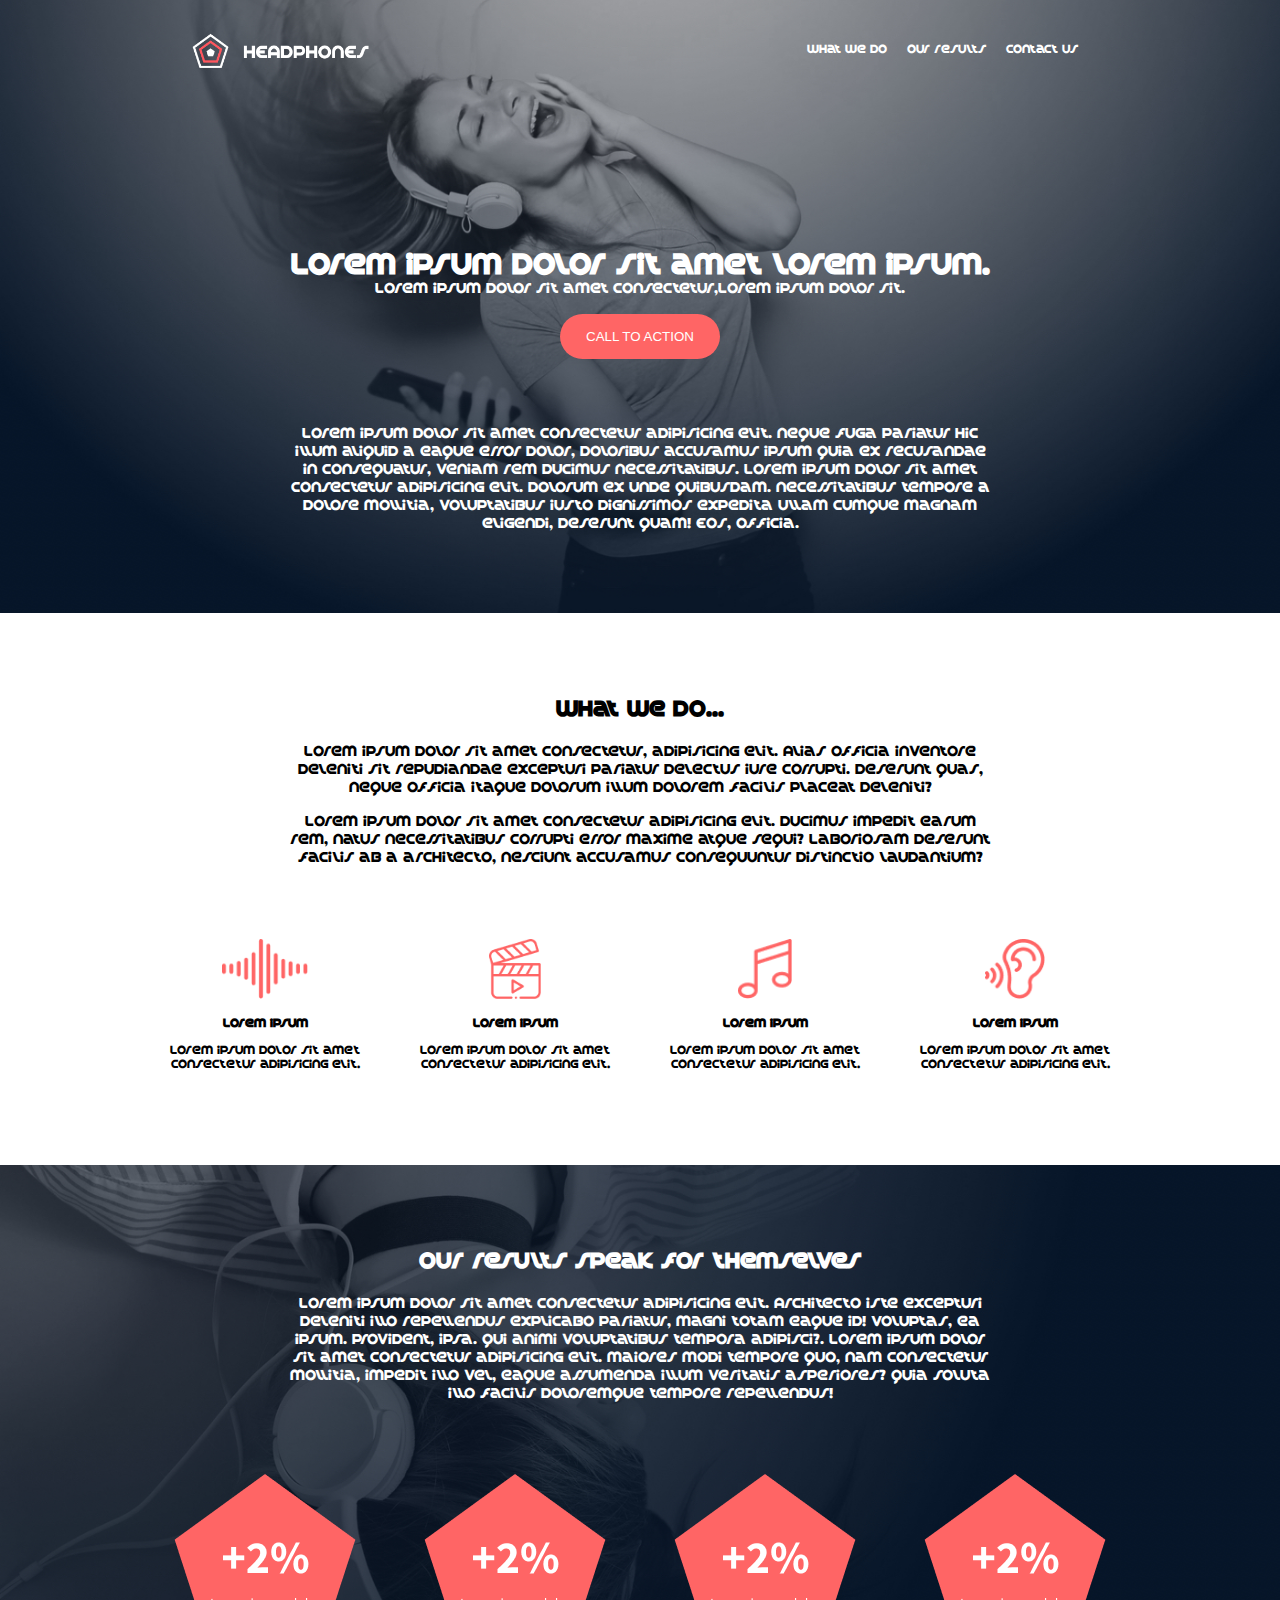
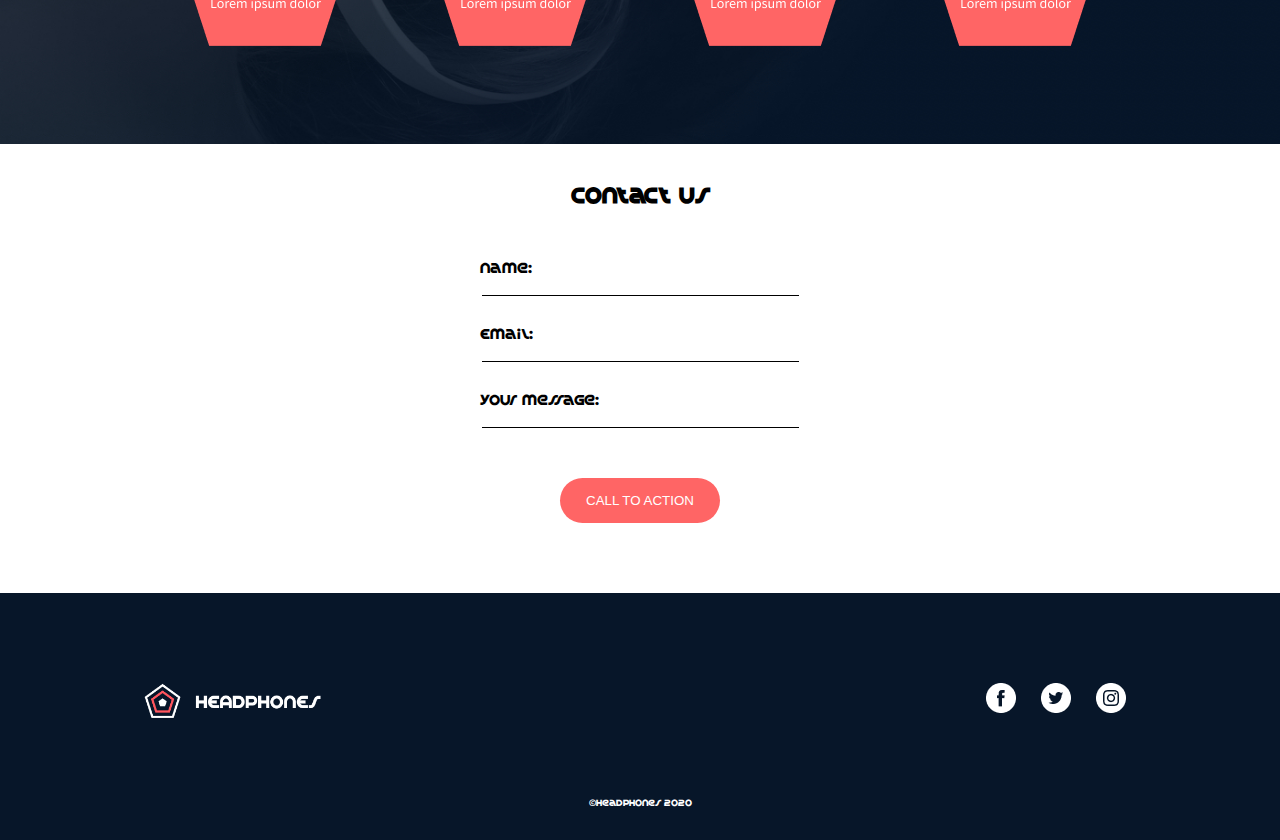
<file: headphones/index.html>
<!DOCTYPE html>
<html lang="en">
<head>
  <meta charset="UTF-8">
  <meta name="viewport" content="width=device-width, initial-scale=1.0">
  <title>Document</title>
  <link rel="stylesheet" href="styles.css">
</head>
<body>
  <header>
    <nav>
      <div class="hamburger active clicked">
        <span class="line line1"></span>
        <span class="line line2"></span>
        <span class="line line3"></span>
      </div>
      <img class="logo" src="./images/logo_headphones.png" alt="logo">
      <ul class="unactive">
        <li><a href="#section1">what we do</a></li>
        <li><a href="#section2">our results</a></li>
        <li><a href="#section3">contact us</a></li>
      </ul>
    </nav>
    <div class="content-1">
      <h1>Lorem ipsum dolor sit amet lorem ipsum.</h1>
      <p>Lorem ipsum dolor sit amet consectetur,Lorem ipsum dolor sit.</p>

      <button class="button">CALL TO ACTION</button>

      <p>Lorem ipsum dolor sit amet consectetur adipisicing elit. Neque fuga pariatur hic illum aliquid a eaque error dolor, doloribus accusamus ipsum quia ex recusandae in consequatur, veniam rem ducimus necessitatibus. Lorem ipsum dolor sit amet consectetur adipisicing elit. Dolorum ex unde quibusdam. Necessitatibus tempore a dolore mollitia, voluptatibus iusto dignissimos expedita ullam cumque magnam eligendi, deserunt quam! Eos, officia.</p>
    </div>
  </header>
  <main>
    <section id="section1">
      <div class="section1-div1">
        <h2>What we do...</h2>
        <p>Lorem ipsum dolor sit amet consectetur, adipisicing elit. Alias officia inventore deleniti sit repudiandae excepturi pariatur delectus iure corrupti. Deserunt quas, neque officia itaque dolorum illum dolorem facilis placeat deleniti?</p>
        <p>Lorem ipsum dolor sit amet consectetur adipisicing elit. Ducimus impedit earum rem, natus necessitatibus corrupti error maxime atque sequi? Laboriosam deserunt facilis ab a architecto, nesciunt accusamus consequuntur distinctio laudantium?</p>
      </div>
      <div class="section1-div2">
        <div class="sample">
          <img class="icons-1" src="./images/sound-frecuency.png" alt="media-1">
          <h3>Lorem ipsum</h3>
          <p>Lorem ipsum dolor sit amet consectetur adipisicing elit.</p>
        </div>
        <div class="sample">
          <img class="icons-1" src="./images/video.png" alt="media-2">
          <h3>Lorem ipsum</h3>
          <p>Lorem ipsum dolor sit amet consectetur adipisicing elit.</p>
        </div>
        <div class="sample">
          <img class="icons-1" src="./images/music.png" alt="media-3">
          <h3>Lorem ipsum</h3>
          <p>Lorem ipsum dolor sit amet consectetur adipisicing elit.</p>
        </div>
        <div class="sample">
          <img class="icons-1" src="./images/hearing.png" alt="media-4">
          <h3>Lorem ipsum</h3>
          <p>Lorem ipsum dolor sit amet consectetur adipisicing elit.</p>
        </div>
      </div>
    </section>

    <section id="section2">
      <div class="section2-div1">
        <h2>our results speak for themselves</h2>
        <p>Lorem ipsum dolor sit amet consectetur adipisicing elit. Architecto iste excepturi deleniti illo repellendus explicabo pariatur, magni totam eaque id! Voluptas, ea ipsum. Provident, ipsa. Qui animi voluptatibus tempora adipisci?. Lorem ipsum dolor sit amet consectetur adipisicing elit. Maiores modi tempore quo, nam consectetur mollitia, impedit illo vel, eaque assumenda illum veritatis asperiores? Quia soluta illo facilis doloremque tempore repellendus!</p>
      </div>
      <div class="section2-div2">
        <img src="./images/dot_1.png" alt="stat 1">
        <img src="./images/dot_1.png" alt="stat 2">
        <img src="./images/dot_1.png" alt="stat 3">
        <img src="./images/dot_1.png" alt="stat 4">
      </div>
    </section>

    <section id="section3">
      <h2>Contact us</h2>
      <form>
        <label for="name">Name:</label>
        <input id="name" type="text" name="name" size="37">

        <label for="email">Email:</label>
        <input id="email" type="email" name="email" size="37">

        <label for="message">Your message:</label>
        <input id="message" type="text" name="message" size="37">

        <button class="button">CALL TO ACTION</button>
      </form>
    </section>
  </main>
  <footer>
    <div class="section4">
      <img class="logo2" src="./images/logo_headphones.png" alt="logo">
      <div>
        <img class="icons-2" src="./images/Facebook_White.png" alt="facebook icon">
        <img class="icons-2" src="./images/twitter.png" alt="twitter icon">
        <img class="icons-2" src="./images/instagram.png" alt="instagram icon">
      </div>
    </div>
    <p class="section4-p">&copy;headphones 2020</p>
  </footer>
  <script src="script.js"></script>
</body>
</html>
</file>
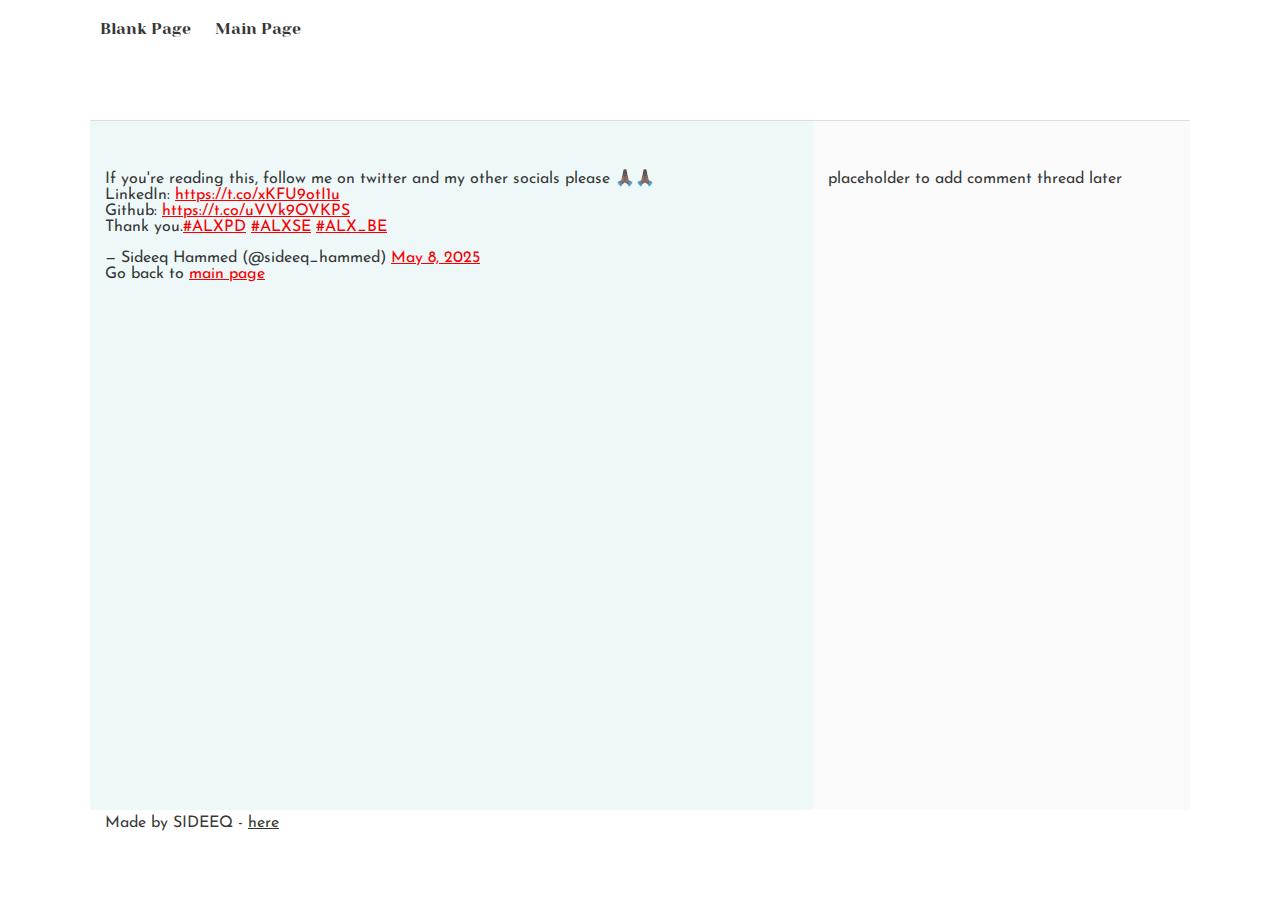
<file: tweets.html>
<!DOCTYPE html>
<html lang="en">
  <head>
    <meta charset="UTF-8">
    <title>Basic HTML file</title>
    <link rel="stylesheet" href="styles.css">
    <link rel="stylesheet" href="base.css">
  </head>
  <body>
    <header>
      <ul>
        <li><a href="./base_index.html">Blank Page</a></li>
        <li><a href="./index.html">Main Page</a></li>
      </ul>
    </header>
    <main>
      <article>
        <blockquote class="twitter-tweet"><p lang="en" dir="ltr">If you&#39;re reading this, follow me on twitter and my other socials please 🙏🏿🙏🏿<br>LinkedIn: <a href="https://t.co/xKFU9otI1u">https://t.co/xKFU9otI1u</a><br>Github: <a href="https://t.co/uVVk9OVKPS">https://t.co/uVVk9OVKPS</a><br>Thank you.<a href="https://twitter.com/hashtag/ALXPD?src=hash&amp;ref_src=twsrc%5Etfw">#ALXPD</a> <a href="https://twitter.com/hashtag/ALXSE?src=hash&amp;ref_src=twsrc%5Etfw">#ALXSE</a> <a href="https://twitter.com/hashtag/ALX_BE?src=hash&amp;ref_src=twsrc%5Etfw">#ALX_BE</a></p>&mdash; Sideeq Hammed (@sideeq_hammed) <a href="https://twitter.com/sideeq_hammed/status/1920486573025431602?ref_src=twsrc%5Etfw">May 8, 2025</a></blockquote> <script async src="https://platform.twitter.com/widgets.js" charset="utf-8"></script> 
        <p>Go back to <a href="./index.html">main page</a></p>
      </article>
      <aside>placeholder to add comment thread later</aside>
    </main>
    <footer>Made by SIDEEQ - <a href="https://x.com/sideeq_hammed" target="_blank">here</a></footer>
  </body>
</html>
</file>
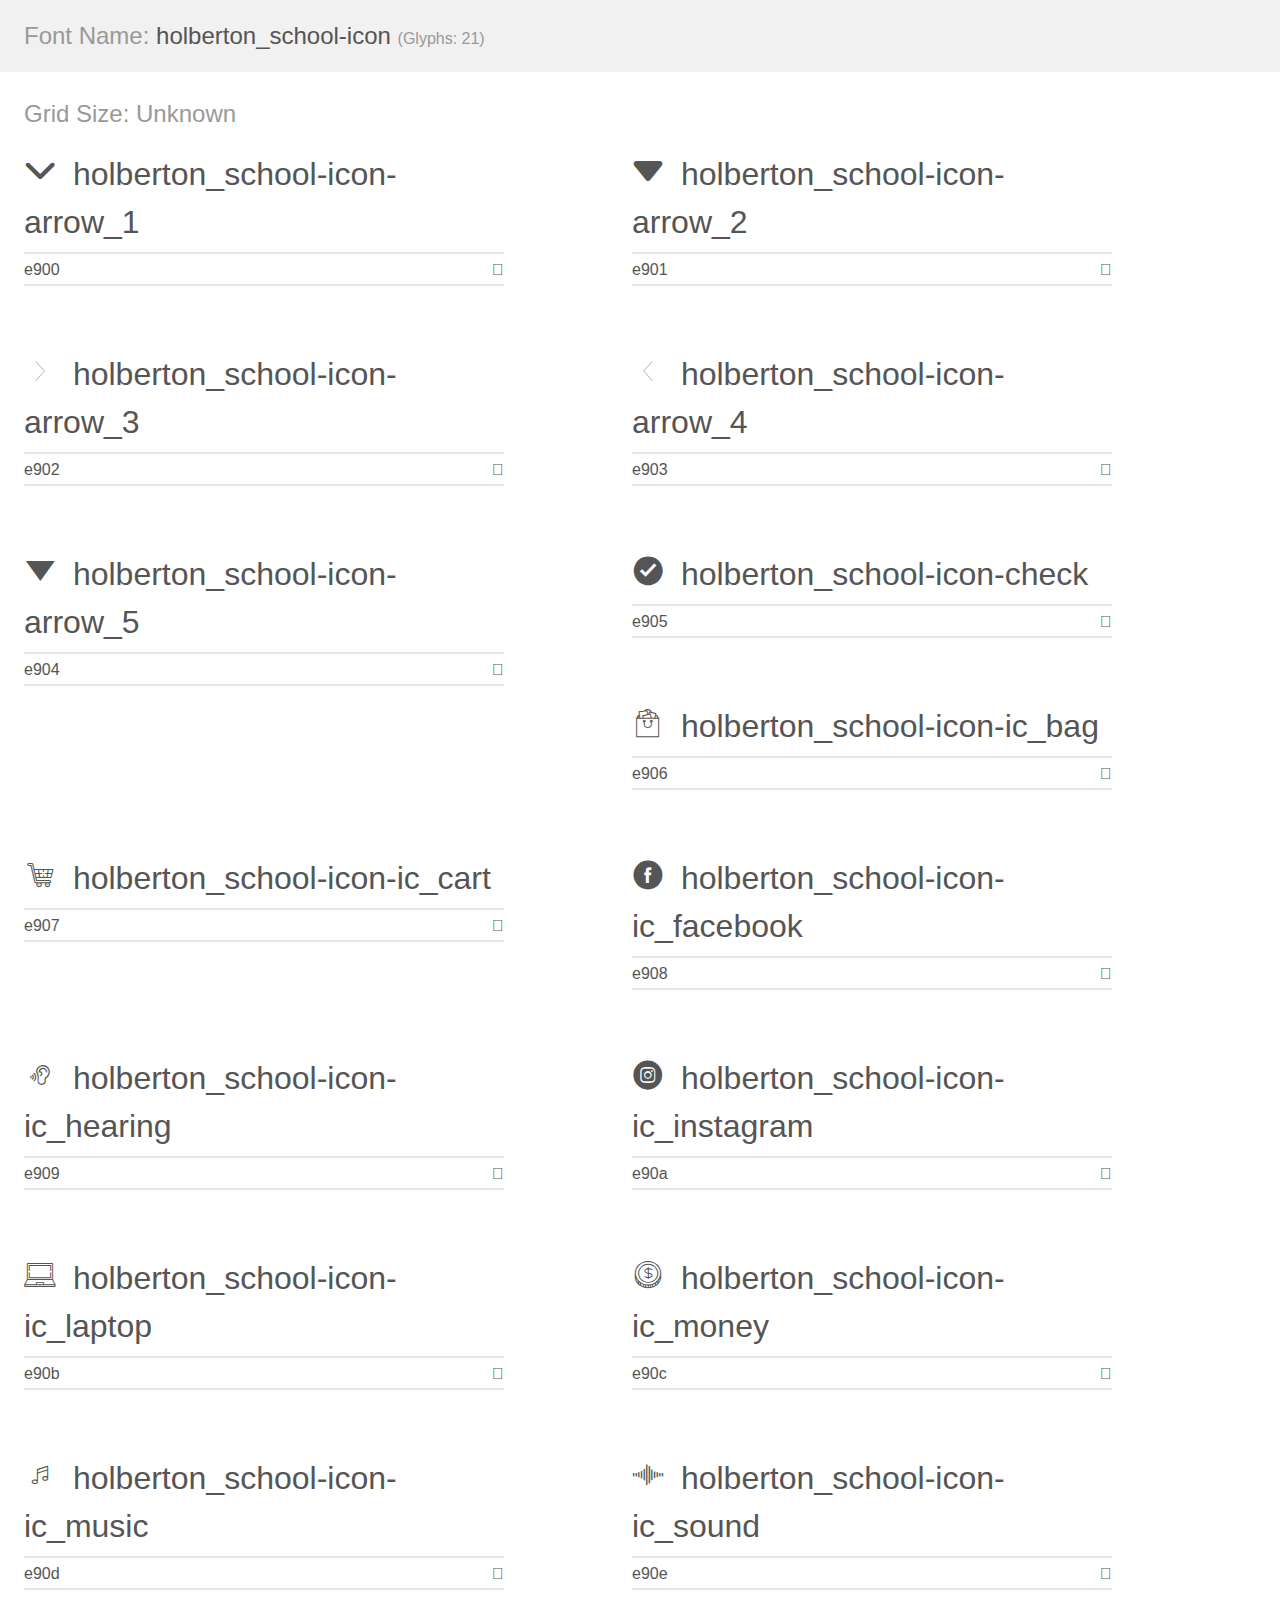
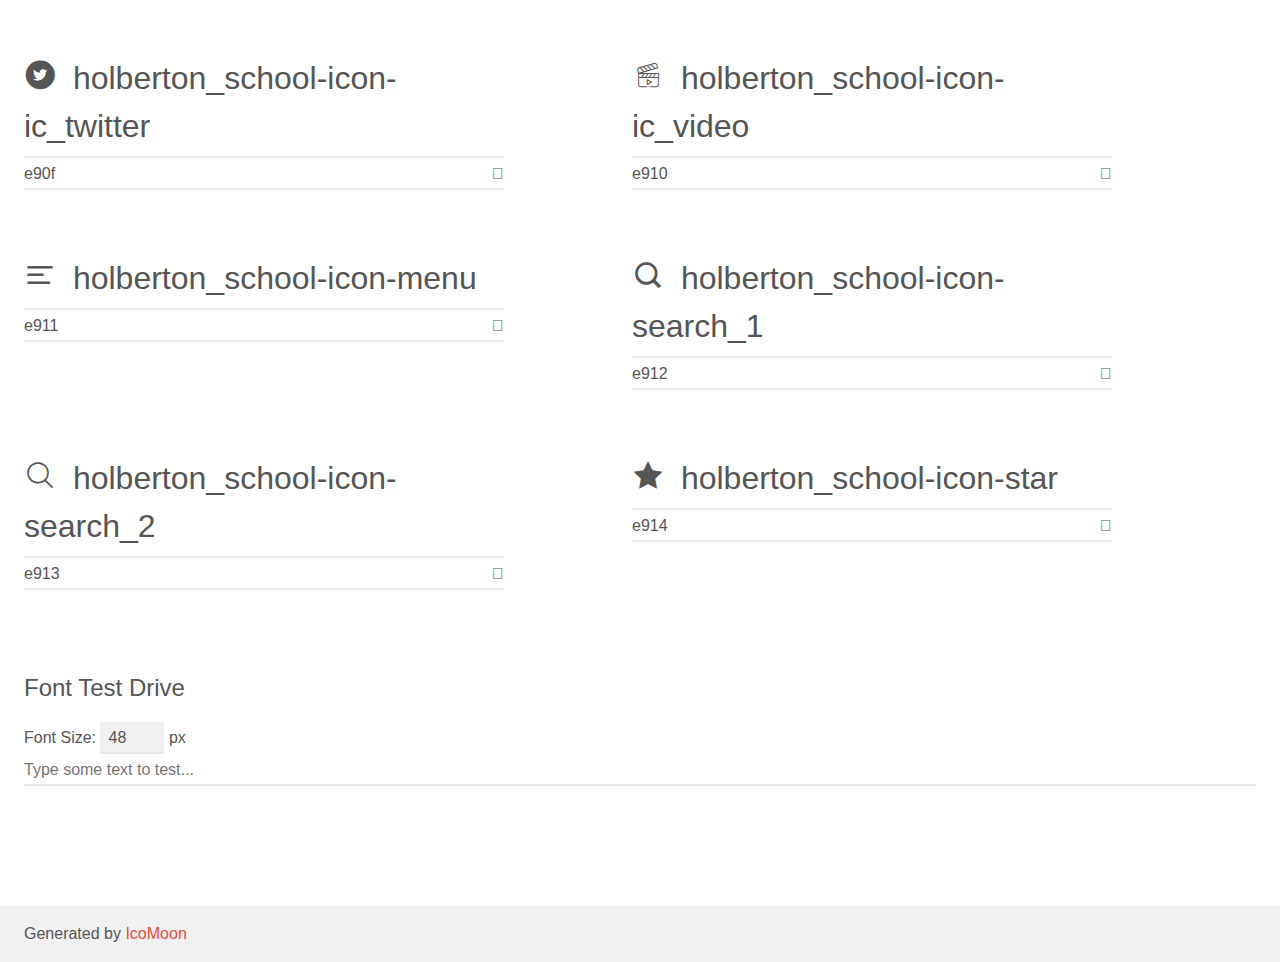
<file: headphones/holberton_school-icon/demo.html>
<!doctype html>
<html>
<head>
    <meta charset="utf-8">
    <title>IcoMoon Demo</title>
    <meta name="description" content="An Icon Font Generated By IcoMoon.io">
    <meta name="viewport" content="width=device-width, initial-scale=1">
    <link rel="stylesheet" href="demo-files/demo.css">
    <link rel="stylesheet" href="style.css"></head>
<body>
    <div class="bgc1 clearfix">
        <h1 class="mhmm mvm"><span class="fgc1">Font Name:</span> holberton_school-icon <small class="fgc1">(Glyphs:&nbsp;21)</small></h1>
    </div>
    <div class="clearfix mhl ptl">
        <h1 class="mvm mtn fgc1">Grid Size: Unknown</h1>
        <div class="glyph fs1">
            <div class="clearfix bshadow0 pbs">
                <span class="holberton_school-icon-arrow_1"></span>
                <span class="mls"> holberton_school-icon-arrow_1</span>
            </div>
            <fieldset class="fs0 size1of1 clearfix hidden-false">
                <input type="text" readonly value="e900" class="unit size1of2" />
                <input type="text" maxlength="1" readonly value="&#xe900;" class="unitRight size1of2 talign-right" />
            </fieldset>
            <div class="fs0 bshadow0 clearfix hidden-true">
                <span class="unit pvs fgc1">liga: </span>
                <input type="text" readonly value="" class="liga unitRight" />
            </div>
        </div>
        <div class="glyph fs1">
            <div class="clearfix bshadow0 pbs">
                <span class="holberton_school-icon-arrow_2"></span>
                <span class="mls"> holberton_school-icon-arrow_2</span>
            </div>
            <fieldset class="fs0 size1of1 clearfix hidden-false">
                <input type="text" readonly value="e901" class="unit size1of2" />
                <input type="text" maxlength="1" readonly value="&#xe901;" class="unitRight size1of2 talign-right" />
            </fieldset>
            <div class="fs0 bshadow0 clearfix hidden-true">
                <span class="unit pvs fgc1">liga: </span>
                <input type="text" readonly value="" class="liga unitRight" />
            </div>
        </div>
        <div class="glyph fs1">
            <div class="clearfix bshadow0 pbs">
                <span class="holberton_school-icon-arrow_3"></span>
                <span class="mls"> holberton_school-icon-arrow_3</span>
            </div>
            <fieldset class="fs0 size1of1 clearfix hidden-false">
                <input type="text" readonly value="e902" class="unit size1of2" />
                <input type="text" maxlength="1" readonly value="&#xe902;" class="unitRight size1of2 talign-right" />
            </fieldset>
            <div class="fs0 bshadow0 clearfix hidden-true">
                <span class="unit pvs fgc1">liga: </span>
                <input type="text" readonly value="" class="liga unitRight" />
            </div>
        </div>
        <div class="glyph fs1">
            <div class="clearfix bshadow0 pbs">
                <span class="holberton_school-icon-arrow_4"></span>
                <span class="mls"> holberton_school-icon-arrow_4</span>
            </div>
            <fieldset class="fs0 size1of1 clearfix hidden-false">
                <input type="text" readonly value="e903" class="unit size1of2" />
                <input type="text" maxlength="1" readonly value="&#xe903;" class="unitRight size1of2 talign-right" />
            </fieldset>
            <div class="fs0 bshadow0 clearfix hidden-true">
                <span class="unit pvs fgc1">liga: </span>
                <input type="text" readonly value="" class="liga unitRight" />
            </div>
        </div>
        <div class="glyph fs1">
            <div class="clearfix bshadow0 pbs">
                <span class="holberton_school-icon-arrow_5"></span>
                <span class="mls"> holberton_school-icon-arrow_5</span>
            </div>
            <fieldset class="fs0 size1of1 clearfix hidden-false">
                <input type="text" readonly value="e904" class="unit size1of2" />
                <input type="text" maxlength="1" readonly value="&#xe904;" class="unitRight size1of2 talign-right" />
            </fieldset>
            <div class="fs0 bshadow0 clearfix hidden-true">
                <span class="unit pvs fgc1">liga: </span>
                <input type="text" readonly value="" class="liga unitRight" />
            </div>
        </div>
        <div class="glyph fs1">
            <div class="clearfix bshadow0 pbs">
                <span class="holberton_school-icon-check"></span>
                <span class="mls"> holberton_school-icon-check</span>
            </div>
            <fieldset class="fs0 size1of1 clearfix hidden-false">
                <input type="text" readonly value="e905" class="unit size1of2" />
                <input type="text" maxlength="1" readonly value="&#xe905;" class="unitRight size1of2 talign-right" />
            </fieldset>
            <div class="fs0 bshadow0 clearfix hidden-true">
                <span class="unit pvs fgc1">liga: </span>
                <input type="text" readonly value="" class="liga unitRight" />
            </div>
        </div>
        <div class="glyph fs1">
            <div class="clearfix bshadow0 pbs">
                <span class="holberton_school-icon-ic_bag"></span>
                <span class="mls"> holberton_school-icon-ic_bag</span>
            </div>
            <fieldset class="fs0 size1of1 clearfix hidden-false">
                <input type="text" readonly value="e906" class="unit size1of2" />
                <input type="text" maxlength="1" readonly value="&#xe906;" class="unitRight size1of2 talign-right" />
            </fieldset>
            <div class="fs0 bshadow0 clearfix hidden-true">
                <span class="unit pvs fgc1">liga: </span>
                <input type="text" readonly value="" class="liga unitRight" />
            </div>
        </div>
        <div class="glyph fs1">
            <div class="clearfix bshadow0 pbs">
                <span class="holberton_school-icon-ic_cart"></span>
                <span class="mls"> holberton_school-icon-ic_cart</span>
            </div>
            <fieldset class="fs0 size1of1 clearfix hidden-false">
                <input type="text" readonly value="e907" class="unit size1of2" />
                <input type="text" maxlength="1" readonly value="&#xe907;" class="unitRight size1of2 talign-right" />
            </fieldset>
            <div class="fs0 bshadow0 clearfix hidden-true">
                <span class="unit pvs fgc1">liga: </span>
                <input type="text" readonly value="" class="liga unitRight" />
            </div>
        </div>
        <div class="glyph fs1">
            <div class="clearfix bshadow0 pbs">
                <span class="holberton_school-icon-ic_facebook"></span>
                <span class="mls"> holberton_school-icon-ic_facebook</span>
            </div>
            <fieldset class="fs0 size1of1 clearfix hidden-false">
                <input type="text" readonly value="e908" class="unit size1of2" />
                <input type="text" maxlength="1" readonly value="&#xe908;" class="unitRight size1of2 talign-right" />
            </fieldset>
            <div class="fs0 bshadow0 clearfix hidden-true">
                <span class="unit pvs fgc1">liga: </span>
                <input type="text" readonly value="" class="liga unitRight" />
            </div>
        </div>
        <div class="glyph fs1">
            <div class="clearfix bshadow0 pbs">
                <span class="holberton_school-icon-ic_hearing"></span>
                <span class="mls"> holberton_school-icon-ic_hearing</span>
            </div>
            <fieldset class="fs0 size1of1 clearfix hidden-false">
                <input type="text" readonly value="e909" class="unit size1of2" />
                <input type="text" maxlength="1" readonly value="&#xe909;" class="unitRight size1of2 talign-right" />
            </fieldset>
            <div class="fs0 bshadow0 clearfix hidden-true">
                <span class="unit pvs fgc1">liga: </span>
                <input type="text" readonly value="" class="liga unitRight" />
            </div>
        </div>
        <div class="glyph fs1">
            <div class="clearfix bshadow0 pbs">
                <span class="holberton_school-icon-ic_instagram"></span>
                <span class="mls"> holberton_school-icon-ic_instagram</span>
            </div>
            <fieldset class="fs0 size1of1 clearfix hidden-false">
                <input type="text" readonly value="e90a" class="unit size1of2" />
                <input type="text" maxlength="1" readonly value="&#xe90a;" class="unitRight size1of2 talign-right" />
            </fieldset>
            <div class="fs0 bshadow0 clearfix hidden-true">
                <span class="unit pvs fgc1">liga: </span>
                <input type="text" readonly value="" class="liga unitRight" />
            </div>
        </div>
        <div class="glyph fs1">
            <div class="clearfix bshadow0 pbs">
                <span class="holberton_school-icon-ic_laptop"></span>
                <span class="mls"> holberton_school-icon-ic_laptop</span>
            </div>
            <fieldset class="fs0 size1of1 clearfix hidden-false">
                <input type="text" readonly value="e90b" class="unit size1of2" />
                <input type="text" maxlength="1" readonly value="&#xe90b;" class="unitRight size1of2 talign-right" />
            </fieldset>
            <div class="fs0 bshadow0 clearfix hidden-true">
                <span class="unit pvs fgc1">liga: </span>
                <input type="text" readonly value="" class="liga unitRight" />
            </div>
        </div>
        <div class="glyph fs1">
            <div class="clearfix bshadow0 pbs">
                <span class="holberton_school-icon-ic_money"></span>
                <span class="mls"> holberton_school-icon-ic_money</span>
            </div>
            <fieldset class="fs0 size1of1 clearfix hidden-false">
                <input type="text" readonly value="e90c" class="unit size1of2" />
                <input type="text" maxlength="1" readonly value="&#xe90c;" class="unitRight size1of2 talign-right" />
            </fieldset>
            <div class="fs0 bshadow0 clearfix hidden-true">
                <span class="unit pvs fgc1">liga: </span>
                <input type="text" readonly value="" class="liga unitRight" />
            </div>
        </div>
        <div class="glyph fs1">
            <div class="clearfix bshadow0 pbs">
                <span class="holberton_school-icon-ic_music"></span>
                <span class="mls"> holberton_school-icon-ic_music</span>
            </div>
            <fieldset class="fs0 size1of1 clearfix hidden-false">
                <input type="text" readonly value="e90d" class="unit size1of2" />
                <input type="text" maxlength="1" readonly value="&#xe90d;" class="unitRight size1of2 talign-right" />
            </fieldset>
            <div class="fs0 bshadow0 clearfix hidden-true">
                <span class="unit pvs fgc1">liga: </span>
                <input type="text" readonly value="" class="liga unitRight" />
            </div>
        </div>
        <div class="glyph fs1">
            <div class="clearfix bshadow0 pbs">
                <span class="holberton_school-icon-ic_sound"></span>
                <span class="mls"> holberton_school-icon-ic_sound</span>
            </div>
            <fieldset class="fs0 size1of1 clearfix hidden-false">
                <input type="text" readonly value="e90e" class="unit size1of2" />
                <input type="text" maxlength="1" readonly value="&#xe90e;" class="unitRight size1of2 talign-right" />
            </fieldset>
            <div class="fs0 bshadow0 clearfix hidden-true">
                <span class="unit pvs fgc1">liga: </span>
                <input type="text" readonly value="" class="liga unitRight" />
            </div>
        </div>
        <div class="glyph fs1">
            <div class="clearfix bshadow0 pbs">
                <span class="holberton_school-icon-ic_twitter"></span>
                <span class="mls"> holberton_school-icon-ic_twitter</span>
            </div>
            <fieldset class="fs0 size1of1 clearfix hidden-false">
                <input type="text" readonly value="e90f" class="unit size1of2" />
                <input type="text" maxlength="1" readonly value="&#xe90f;" class="unitRight size1of2 talign-right" />
            </fieldset>
            <div class="fs0 bshadow0 clearfix hidden-true">
                <span class="unit pvs fgc1">liga: </span>
                <input type="text" readonly value="" class="liga unitRight" />
            </div>
        </div>
        <div class="glyph fs1">
            <div class="clearfix bshadow0 pbs">
                <span class="holberton_school-icon-ic_video"></span>
                <span class="mls"> holberton_school-icon-ic_video</span>
            </div>
            <fieldset class="fs0 size1of1 clearfix hidden-false">
                <input type="text" readonly value="e910" class="unit size1of2" />
                <input type="text" maxlength="1" readonly value="&#xe910;" class="unitRight size1of2 talign-right" />
            </fieldset>
            <div class="fs0 bshadow0 clearfix hidden-true">
                <span class="unit pvs fgc1">liga: </span>
                <input type="text" readonly value="" class="liga unitRight" />
            </div>
        </div>
        <div class="glyph fs1">
            <div class="clearfix bshadow0 pbs">
                <span class="holberton_school-icon-menu"></span>
                <span class="mls"> holberton_school-icon-menu</span>
            </div>
            <fieldset class="fs0 size1of1 clearfix hidden-false">
                <input type="text" readonly value="e911" class="unit size1of2" />
                <input type="text" maxlength="1" readonly value="&#xe911;" class="unitRight size1of2 talign-right" />
            </fieldset>
            <div class="fs0 bshadow0 clearfix hidden-true">
                <span class="unit pvs fgc1">liga: </span>
                <input type="text" readonly value="" class="liga unitRight" />
            </div>
        </div>
        <div class="glyph fs1">
            <div class="clearfix bshadow0 pbs">
                <span class="holberton_school-icon-search_1"></span>
                <span class="mls"> holberton_school-icon-search_1</span>
            </div>
            <fieldset class="fs0 size1of1 clearfix hidden-false">
                <input type="text" readonly value="e912" class="unit size1of2" />
                <input type="text" maxlength="1" readonly value="&#xe912;" class="unitRight size1of2 talign-right" />
            </fieldset>
            <div class="fs0 bshadow0 clearfix hidden-true">
                <span class="unit pvs fgc1">liga: </span>
                <input type="text" readonly value="" class="liga unitRight" />
            </div>
        </div>
        <div class="glyph fs1">
            <div class="clearfix bshadow0 pbs">
                <span class="holberton_school-icon-search_2"></span>
                <span class="mls"> holberton_school-icon-search_2</span>
            </div>
            <fieldset class="fs0 size1of1 clearfix hidden-false">
                <input type="text" readonly value="e913" class="unit size1of2" />
                <input type="text" maxlength="1" readonly value="&#xe913;" class="unitRight size1of2 talign-right" />
            </fieldset>
            <div class="fs0 bshadow0 clearfix hidden-true">
                <span class="unit pvs fgc1">liga: </span>
                <input type="text" readonly value="" class="liga unitRight" />
            </div>
        </div>
        <div class="glyph fs1">
            <div class="clearfix bshadow0 pbs">
                <span class="holberton_school-icon-star"></span>
                <span class="mls"> holberton_school-icon-star</span>
            </div>
            <fieldset class="fs0 size1of1 clearfix hidden-false">
                <input type="text" readonly value="e914" class="unit size1of2" />
                <input type="text" maxlength="1" readonly value="&#xe914;" class="unitRight size1of2 talign-right" />
            </fieldset>
            <div class="fs0 bshadow0 clearfix hidden-true">
                <span class="unit pvs fgc1">liga: </span>
                <input type="text" readonly value="" class="liga unitRight" />
            </div>
        </div>
    </div>

    <!--[if gt IE 8]><!-->
    <div class="mhl clearfix mbl">
        <h1>Font Test Drive</h1>
        <label>
            Font Size: <input id="fontSize" type="number" class="textbox0 mbm"
            min="8" value="48" />
            px
        </label>
        <input id="testText" type="text" class="phl size1of1 mvl"
        placeholder="Type some text to test..." value=""/>
        <div id="testDrive" class="holberton_school-icon-" style="font-family: holberton_school-icon">&nbsp;
        </div>
    </div>
    <!--<![endif]-->
    <div class="bgc1 clearfix">
        <p class="mhl">Generated by <a href="https://icomoon.io/app">IcoMoon</a></p>
    </div>

    <script src="demo-files/demo.js"></script>
</body>
</html>
</file>
<file: headphones/styles.css>
* {
  box-sizing: border-box;
}

html {
  color: white;
  font-family: 'Source Sans Pro', 'Spin Cycle OT';
}

@font-face {
  font-family: 'Spin Cycle OT';
  src: url(./fonts/Spin-Cycle-OT/spincycle_ot.otf);
  /* src: url(./fonts/Spin-Cycle-OT/spincycle_ot.otf) format('opentype'); */
  /* font-weight: bolder; */
  /* font-style: normal; */
}

body {
  /* padding: 0 40px; */
  max-width: 1440px;
  margin: auto;
}

header {
  background-image: url("./images/headphones_hero_1.jpg");
  background-repeat: no-repeat;
  background-size: cover;
  background-position: center;
  text-align: center;
}

@media (max-width: 750px) {
  nav {
    display: flex;
    flex-direction: column;
    justify-content: center;
    align-items: center;
  }
}

nav {
  /* max-width: 100%; */
  margin: auto;
  padding: 30px 0;
  display: flex;
  flex-wrap: wrap;
  justify-content: space-between;
  color: white;
  align-items: center;
  position: relative;
}

.hamburger {
  display: none;
  width: 30px;
  height: 35px;
  /* background-color: red; */
  position: absolute;
  left: 3%;  
}



.line {
  width: 100%;
  height: 3.5px;
  background-color: white;
  border-radius: 10px;
  position: absolute;
  top: 50%;
  left: 50%;
  transform: translate(-50%, -50%);
  transition: .3s;
}

.line1 {
  top: 25%;
}

.line2 {
  left: 0;
  transform: translate(0%, -60%);
  width: 70%;
}

.line3 {
  top: 75%;
}


.line.line1.clicked {
  top: 50%;
  left: 50%;
  transform: translate(-50%, -50%) rotate(45deg);
}

.line.line2.clicked {
  display: none;
}

.line.line3.clicked {
  top: 50%;
  left: 50%;
  transform: translate(-50%, -50%) rotate(-45deg);
}

.logo {
  height: 35px;
  padding: 0 0 0 15%;
}

ul {
  display: flex;
  font-size: small;
  padding: 0 15% 0 0;
}

li {
  list-style-type: none;
  padding: 0 10px;
  
}

@media (max-width:750px) {
  .logo {
    padding: 0;
  }
  ul {
    padding: 0px;
    flex-direction: column;
  }
  ul.unactive {
    display: none;
  }
  li {
    padding: 10px;
  }
  .hamburger.active {
    display:flex;
  }
}


a {
  text-decoration: none;
  color: white;
}

a:hover {
  color: #FF6565;
  opacity: 0.9;
  /* cursor: pointer; */
  
}

h1 {
  font-weight: bolder;
}

.content-1 {
  max-width: 60rem;
  margin: auto;
  padding: 10% 10% 5%;
  /* font-size: small; */
}

.content-1 > h1 {
  margin-bottom: -20px;
}

.button {
  padding: 15px;
  background-color: #FF6565;
  width: 10rem;
  border: none;
  border-radius: 25px;
  color: white;
  margin-bottom: 50px;
}

button:hover {
  background-color: rgb(255, 59, 59);
  transform: scale(1.03);
}

#section1 {
  text-align: center;
  color: black;
  padding-bottom: 50px;
}

.section1-div1 {
  background-color: white;
  max-width: 60rem;
  margin: auto;
  padding: 5% 10% 2%;
}

.section1-div2{
  display: flex;
  justify-content: center;
  flex-wrap: wrap;
}

.sample {
  width: 250px;
  padding: 30px;
  text-align: center;
}

.sample > img {
  /* width: 100px; */
  height: 60px;
  padding: auto;
}

.sample > p, .sample > h3 {
  font-size: small;
}

#section2 {
  background-image: url(./images/headphones_hero_2.jpg);
  background-repeat: no-repeat;
  background-size: cover;
  background-position: center;
  text-align: center;
  padding-bottom: 50px;
}

.section2-div1 {
  max-width: 60rem;
  margin: auto;
  padding: 5% 10% 2%;
}

.section2-div2 {
  display: flex;
  justify-content: center;
  flex-wrap: wrap;
}

.section2-div2 > img {
  padding: 30px;
}

#section3 {
  /* text-align: center; */
  margin: auto;
  padding: 20px 0;
  color: black;
  width: 20rem;
  text-align: center;
  /* border: solid; */
}

label {
  display: block;
  padding-top: 30px;
  text-align: left;
}

input {
  border: none;
  border-bottom: solid 1px;
}

form > button {
  display: block;
  margin: 50px auto auto;
}

footer {
  background-color: #071629;
  padding: 20px;
}

@media (max-width: 500px) {
  .section4 {
    display: flex;
    flex-direction: column;
    padding: 30px;
    align-items: center;
  }
}

.section4 {
  display: flex;
  flex-wrap: wrap;
  justify-content: space-between;
  padding: 50px 10%;
  align-items: center;
}

.logo2 {
  height: 35px;
}

.section4 > div >img {
  padding: 20px 10px;
}

/* .section4 > img {
  padding-right: 30%;
}
.section4 > div  {
  padding-left: 30%;
} */

.section4-p {
  text-align: center;
  font-size: x-small;
}
</file>
<file: styles.css>
body {
  display: flex;
  flex-direction: column;
}

main {
  display: flex;
  flex-direction: row;
  flex: auto;
  background-color: rgb(239, 248, 248);
}

article {
  flex: 2;
  overflow-y: auto;
}

aside {
  flex: 1;
  overflow-y: auto;
}

/* .container {
  display: flex;
  flex-direction: row;
  height: 100vh; or any fixed height
}

.top {
  flex: 3;
  background-color: lightblue;
}

.bottom {
  flex: 2;
  background-color: lightcoral;
} */
</file>
<file: base.css>
/* Importing webfonts */
/* (If you're learning CSS, you should disregard that) */

@import url(https://fonts.googleapis.com/css?family=Yeseva+One);
@import url(https://fonts.googleapis.com/css?family=Josefin+Sans:400,700,700italic,400italic);


/* CSS reset rules */

html, body {
	height: 100%;
	min-height: 100%;
}
html, body, div, span, applet, object, iframe,
h1, h2, h3, h4, h5, h6, p, blockquote, pre,
a, abbr, acronym, address, big, cite, code,
del, dfn, img, ins, kbd, q, s, samp,
small, strike, sub, sup, tt, var,
b, u, i, center,
dl, dt, dd,
fieldset, form, label, legend,
table, caption, tbody, tfoot, thead, tr, th, td,
article, aside, canvas, details, embed, 
figure, figcaption, footer, header, hgroup, 
menu, nav, output, ruby, section, summary,
time, mark, audio, video {
	margin: 0;
	padding: 0;
	border: 0;
	font-size: 100%;
	font: inherit;
	vertical-align: baseline;
}
/* HTML5 display-role reset for older browsers */
article, aside, details, figcaption, figure, 
footer, header, hgroup, menu, nav, section {
	display: block;
}
body {
	line-height: 1;
}
blockquote, q {
	quotes: none;
}
blockquote:before, blockquote:after,
q:before, q:after {
	content: '';
	content: none;
}
table {
	border-collapse: collapse;
	border-spacing: 0;
}


/* Fonts and colors */

body {
	font-family: 'Josefin Sans', serif;
	color: rgba(0, 0, 0, 0.8);
}
h1, h2, h3, h4, h5, h6, header {
	font-family: 'Yeseva One', sans-serif;
}
article {
}
header {
	border-bottom: 1px solid rgb(221,221,221);
	transition: border-bottom-color 1s ease;
}
header a {
	color: rgba(0, 0, 0, 0.8);
}
aside {
	background: #FAFAFA;
}
aside p {
	border: 1px solid #bbb;
	background: #ddd;
	color: black;
}
footer a {
	color: rgba(0, 0, 0, 0.8);
}
a {
	color: #F80002;
}


/* Positioning and margins */

@media (min-width: 1100px) {
	body {
		width: 1100px;
		margin: 0 auto;
	}
}

article {
	padding: 50px 15px;
}
article > *:first-child {
	margin-top: 0;
}
aside {
	padding: 50px 15px;
}
header .right {
	float: right;
	margin: 0 10px 15px;
}


/* Header */
header {
	padding: 20px 0;
	height: 80px;
}
header ul {
	list-style: none;
	margin: 0;
	padding: 0;
}
header li {
	display: inline;
	vertical-align:middle;
}
header li:first-child {
	margin: 0;
}
header li a {
	margin: 0 10px;
}
header li.logo {
	font-size: 36px;
}
header a {
	text-decoration: none;
}


/* Aside */

aside p {
	border-radius: 10px;
	padding: 20px 20px;
}


/* Footer */

footer {
	padding: 5px 15px;
	height: 80px;
}


/* Text styles and margins */

p {
	margin-bottom: 15px;
}
h1 {
	font-size: 36px;
	margin: 40px 0 20px;
}
h2 {
	font-size: 32px;
	margin: 30px 0 15px;
}
h3 {
	font-size: 28px;
	margin: 25px 0 10px;
}
h4 {
	font-size: 20px;
	font-weight: bold;
	margin: 20px 0 10px;
}
h5 {
	font-size: 18px;
	font-weight: bold;
	margin: 15px 0 10px;
}
h6 {
	font-weight: bold;
	margin: 5px 0;
}

@media (max-width: 800px) {
  body.works_on_smartphone {
  	display: block;
  }
  body.works_on_smartphone main {
  	display: block;
  }
  header .right {
  	float: none;
  }
}
</file>
<file: headphones/holberton_school-icon/demo-files/demo.css>
body {
  padding: 0;
  margin: 0;
  font-family: sans-serif;
  font-size: 1em;
  line-height: 1.5;
  color: #555;
  background: #fff;
}
h1 {
  font-size: 1.5em;
  font-weight: normal;
}
small {
  font-size: .66666667em;
}
a {
  color: #e74c3c;
  text-decoration: none;
}
a:hover, a:focus {
  box-shadow: 0 1px #e74c3c;
}
.bshadow0, input {
  box-shadow: inset 0 -2px #e7e7e7;
}
input:hover {
  box-shadow: inset 0 -2px #ccc;
}
input, fieldset {
  font-family: sans-serif;
  font-size: 1em;
  margin: 0;
  padding: 0;
  border: 0;
}
input {
  color: inherit;
  line-height: 1.5;
  height: 1.5em;
  padding: .25em 0;
}
input:focus {
  outline: none;
  box-shadow: inset 0 -2px #449fdb;
}
.glyph {
  font-size: 16px;
  width: 15em;
  padding-bottom: 1em;
  margin-right: 4em;
  margin-bottom: 1em;
  float: left;
  overflow: hidden;
}
.liga {
  width: 80%;
  width: calc(100% - 2.5em);
}
.talign-right {
  text-align: right;
}
.talign-center {
  text-align: center;
}
.bgc1 {
  background: #f1f1f1;
}
.fgc1 {
  color: #999;
}
.fgc0 {
  color: #000;
}
p {
  margin-top: 1em;
  margin-bottom: 1em;
}
.mvm {
  margin-top: .75em;
  margin-bottom: .75em;
}
.mtn {
  margin-top: 0;
}
.mtl, .mal {
  margin-top: 1.5em;
}
.mbl, .mal {
  margin-bottom: 1.5em;
}
.mal, .mhl {
  margin-left: 1.5em;
  margin-right: 1.5em;
}
.mhmm {
  margin-left: 1em;
  margin-right: 1em;
}
.mls {
  margin-left: .25em;
}
.ptl {
  padding-top: 1.5em;
}
.pbs, .pvs {
  padding-bottom: .25em;
}
.pvs, .pts {
  padding-top: .25em;
}
.unit {
  float: left;
}
.unitRight {
  float: right;
}
.size1of2 {
  width: 50%;
}
.size1of1 {
  width: 100%;
}
.clearfix:before, .clearfix:after {
  content: " ";
  display: table;
}
.clearfix:after {
  clear: both;
}
.hidden-true {
  display: none;
}
.textbox0 {
  width: 3em;
  background: #f1f1f1;
  padding: .25em .5em;
  line-height: 1.5;
  height: 1.5em;
}
#testDrive {
  display: block;
  padding-top: 24px;
  line-height: 1.5;
}
.fs0 {
  font-size: 16px;
}
.fs1 {
  font-size: 32px;
}
</file>
<file: headphones/holberton_school-icon/style.css>
@font-face {
  font-family: 'holberton_school-icon';
  src:  url('fonts/holberton_school-icon.eot?sq4eq4');
  src:  url('fonts/holberton_school-icon.eot?sq4eq4#iefix') format('embedded-opentype'),
    url('fonts/holberton_school-icon.ttf?sq4eq4') format('truetype'),
    url('fonts/holberton_school-icon.woff?sq4eq4') format('woff'),
    url('fonts/holberton_school-icon.svg?sq4eq4#holberton_school-icon') format('svg');
  font-weight: normal;
  font-style: normal;
  font-display: block;
}

[class^="holberton_school-icon-"], [class*=" holberton_school-icon-"] {
  /* use !important to prevent issues with browser extensions that change fonts */
  font-family: 'holberton_school-icon' !important;
  speak: none;
  font-style: normal;
  font-weight: normal;
  font-variant: normal;
  text-transform: none;
  line-height: 1;

  /* Better Font Rendering =========== */
  -webkit-font-smoothing: antialiased;
  -moz-osx-font-smoothing: grayscale;
}

.holberton_school-icon-arrow_1:before {
  content: "\e900";
}
.holberton_school-icon-arrow_2:before {
  content: "\e901";
}
.holberton_school-icon-arrow_3:before {
  content: "\e902";
}
.holberton_school-icon-arrow_4:before {
  content: "\e903";
}
.holberton_school-icon-arrow_5:before {
  content: "\e904";
}
.holberton_school-icon-check:before {
  content: "\e905";
}
.holberton_school-icon-ic_bag:before {
  content: "\e906";
}
.holberton_school-icon-ic_cart:before {
  content: "\e907";
}
.holberton_school-icon-ic_facebook:before {
  content: "\e908";
}
.holberton_school-icon-ic_hearing:before {
  content: "\e909";
}
.holberton_school-icon-ic_instagram:before {
  content: "\e90a";
}
.holberton_school-icon-ic_laptop:before {
  content: "\e90b";
}
.holberton_school-icon-ic_money:before {
  content: "\e90c";
}
.holberton_school-icon-ic_music:before {
  content: "\e90d";
}
.holberton_school-icon-ic_sound:before {
  content: "\e90e";
}
.holberton_school-icon-ic_twitter:before {
  content: "\e90f";
}
.holberton_school-icon-ic_video:before {
  content: "\e910";
}
.holberton_school-icon-menu:before {
  content: "\e911";
}
.holberton_school-icon-search_1:before {
  content: "\e912";
}
.holberton_school-icon-search_2:before {
  content: "\e913";
}
.holberton_school-icon-star:before {
  content: "\e914";
}
</file>
